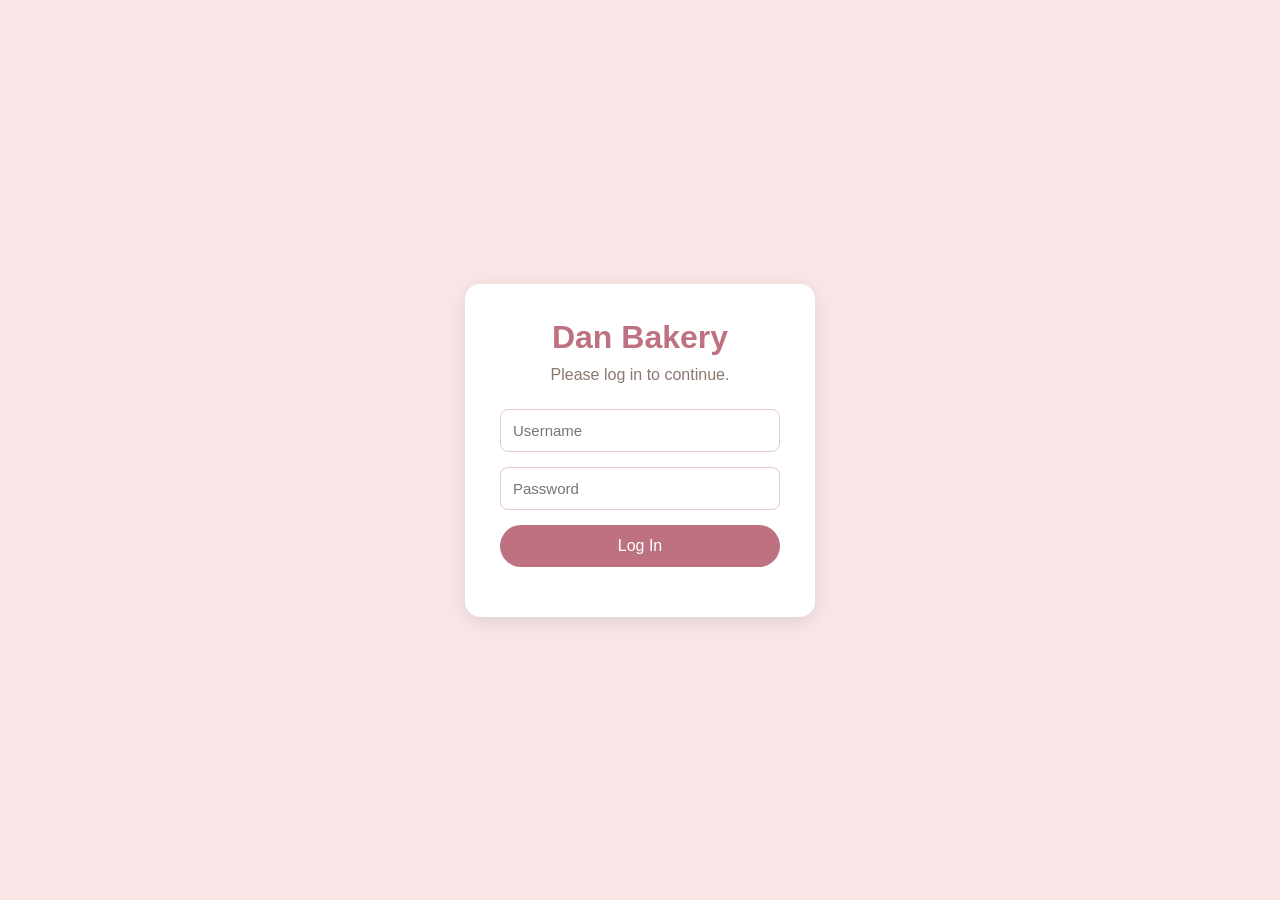
<file: login.html>
<!DOCTYPE html>
<html lang="en">
<head>
    <meta charset="UTF-8">
    <meta name="viewport" content="width=device-width, initial-scale=1.0">
    <title>Dan Bakery Login</title>

    <style>
        * {
            margin: 0;
            padding: 0;
            box-sizing: border-box;
        }

        body {
            font-family: Arial, sans-serif;
            background: #f9e7e8;
            display: flex;
            justify-content: center;
            align-items: center;
            min-height: 100vh;
            color: #49332f;
        }

        .login-box {
            background: white;
            width: 350px;
            padding: 35px;
            border-radius: 15px;
            box-shadow: 0 5px 20px #49332f20;
            text-align: center;
        }

        h1 {
            color: #bd7181;
            margin-bottom: 10px;
        }

        p {
            color: #8c7770;
            margin-bottom: 25px;
        }

        input {
            width: 100%;
            padding: 12px;
            margin-bottom: 15px;
            border: 1px solid #e4c9c8;
            border-radius: 8px;
            font-size: 15px;
            outline: none;
        }

        input:focus {
            border-color: #bd7181;
        }

        button {
            width: 100%;
            padding: 12px;
            background: #bd7181;
            color: white;
            border: none;
            border-radius: 25px;
            font-size: 16px;
            cursor: pointer;
        }

        button:hover {
            background: #965565;
        }

        #message {
            margin-top: 15px;
            font-size: 14px;
        }
    </style>
</head>

<body>

    <div class="login-box">
        <h1>Dan Bakery</h1>
        <p>Please log in to continue.</p>

        <form id="loginForm">
            <input
                type="text"
                id="username"
                placeholder="Username"
                required
            >

            <input
                type="password"
                id="password"
                placeholder="Password"
                required
            >

            <button type="submit">Log In</button>

            <div id="message"></div>
        </form>
    </div>

    <script>
        document.getElementById("loginForm")
            .addEventListener("submit", function(event) {
                event.preventDefault();

                const username =
                    document.getElementById("username").value;

                const password =
                    document.getElementById("password").value;

                if (username === "admin" && password === "12345") {
                    document.getElementById("message").style.color = "green";
                    document.getElementById("message").textContent =
                        "Login successful! Welcome to Dan Bakery.";

                    // Redirect to your homepage if needed:
                    // window.location.href = "home.html";
                } else {
                    document.getElementById("message").style.color = "red";
                    document.getElementById("message").textContent =
                        "Incorrect username or password!";
                }
            });
    </script>

</body>
</html>
</file>
